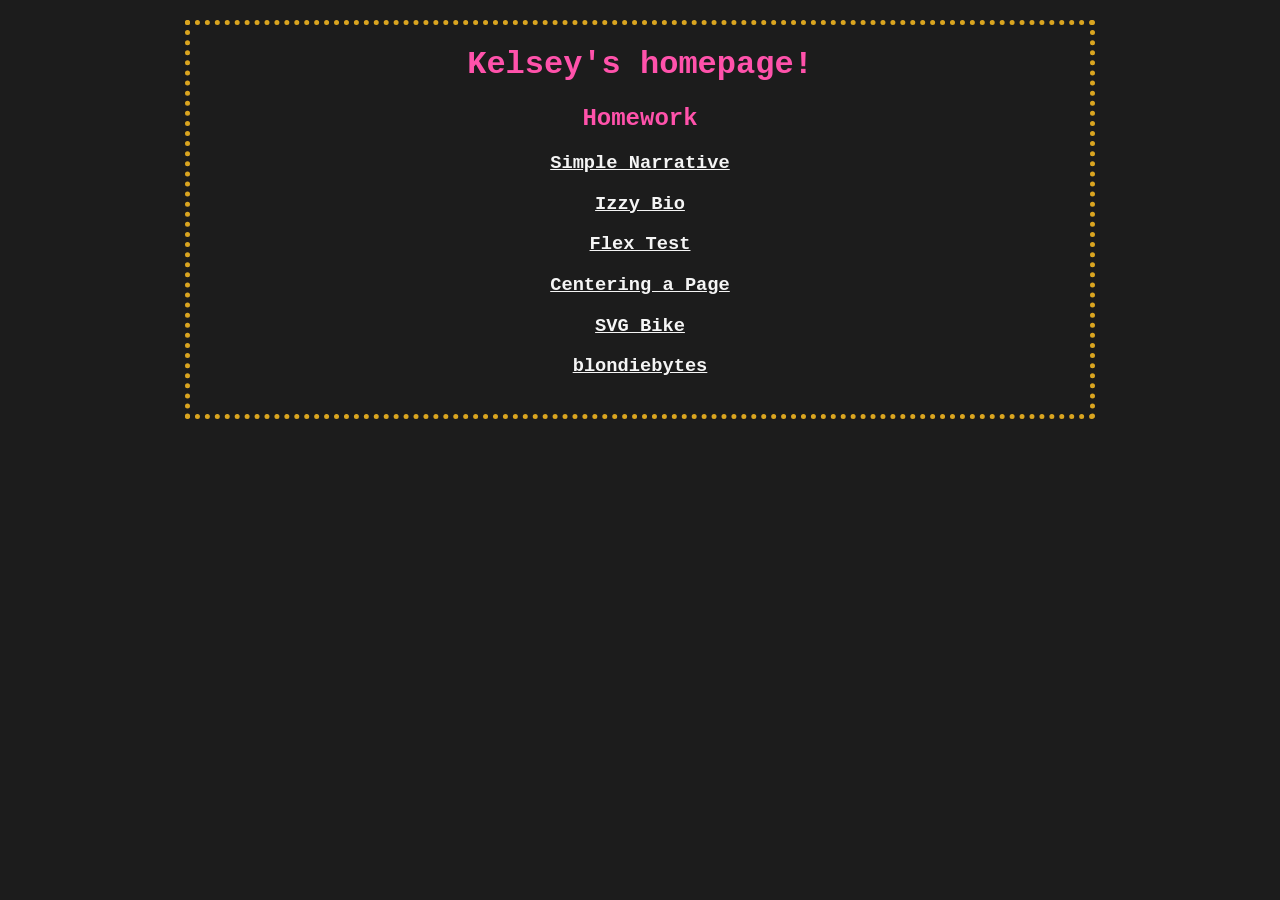
<file: index.html>
<!DOCTYPE html>
<html lang="en">
<head>
    <meta charset="UTF-8">
    <meta http-equiv="X-UA-Compatible" content="IE=edge">
    <meta name="viewport" content="width=device-width, initial-scale=1.0">
    <link rel="stylesheet" href="style.css">
    <title>Kelsey's Homepage</title>
</head>
<body>
    <h1>Kelsey's homepage!</h1>
    <h2>Homework</h2>
    <h3><a href="simple-narrative">Simple Narrative</a></h3>
    <h3><a href="izzy-bio">Izzy Bio</a></h3>
    <h3><a href="flex-test">Flex Test</a></h3>
    <h3><a href="centering-a-page">Centering a Page</a></h3>
    <h3><a href="svg-bike">SVG Bike</a></h3>
    <h3><a href="blondiebytes">blondiebytes</a></h3>
    <br>
</body>
</html>
</file>
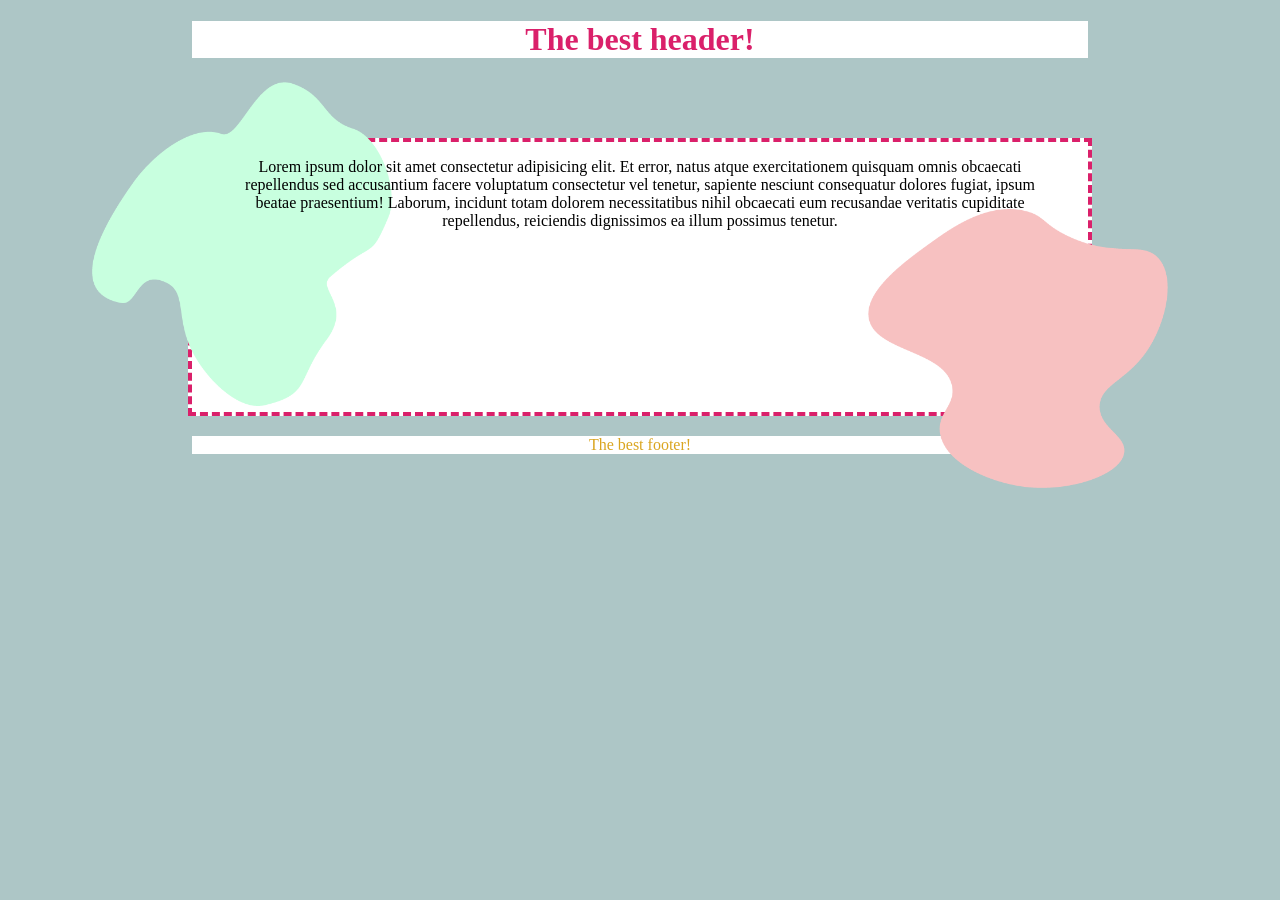
<file: centering-a-page/index.html>
<!DOCTYPE html>
<html lang="en">
<head>
    <meta charset="UTF-8">
    <meta http-equiv="X-UA-Compatible" content="IE=edge">
    <meta name="viewport" content="width=device-width, initial-scale=1.0">
    <link rel="stylesheet" href="style.css">
    <title>Centering a page</title>
</head>
<body>
    <header>
        <h1>The best header!</h1>
    </header>
    <main>
        <p class="content">
            Lorem ipsum dolor sit amet consectetur adipisicing elit. Et error, natus atque exercitationem quisquam omnis obcaecati repellendus sed accusantium facere voluptatum consectetur vel tenetur, sapiente nesciunt consequatur dolores fugiat, ipsum beatae praesentium! Laborum, incidunt totam dolorem necessitatibus nihil obcaecati eum recusandae veritatis cupiditate repellendus, reiciendis dignissimos ea illum possimus tenetur.
        </p>
        <div class="blob1"> <img src="images/blob1.png"></div>
        <div class="blob2"> <img src="images/blob2.png"></div>
    </main>
    <footer>The best footer!</footer>
</body>
</html>
</file>
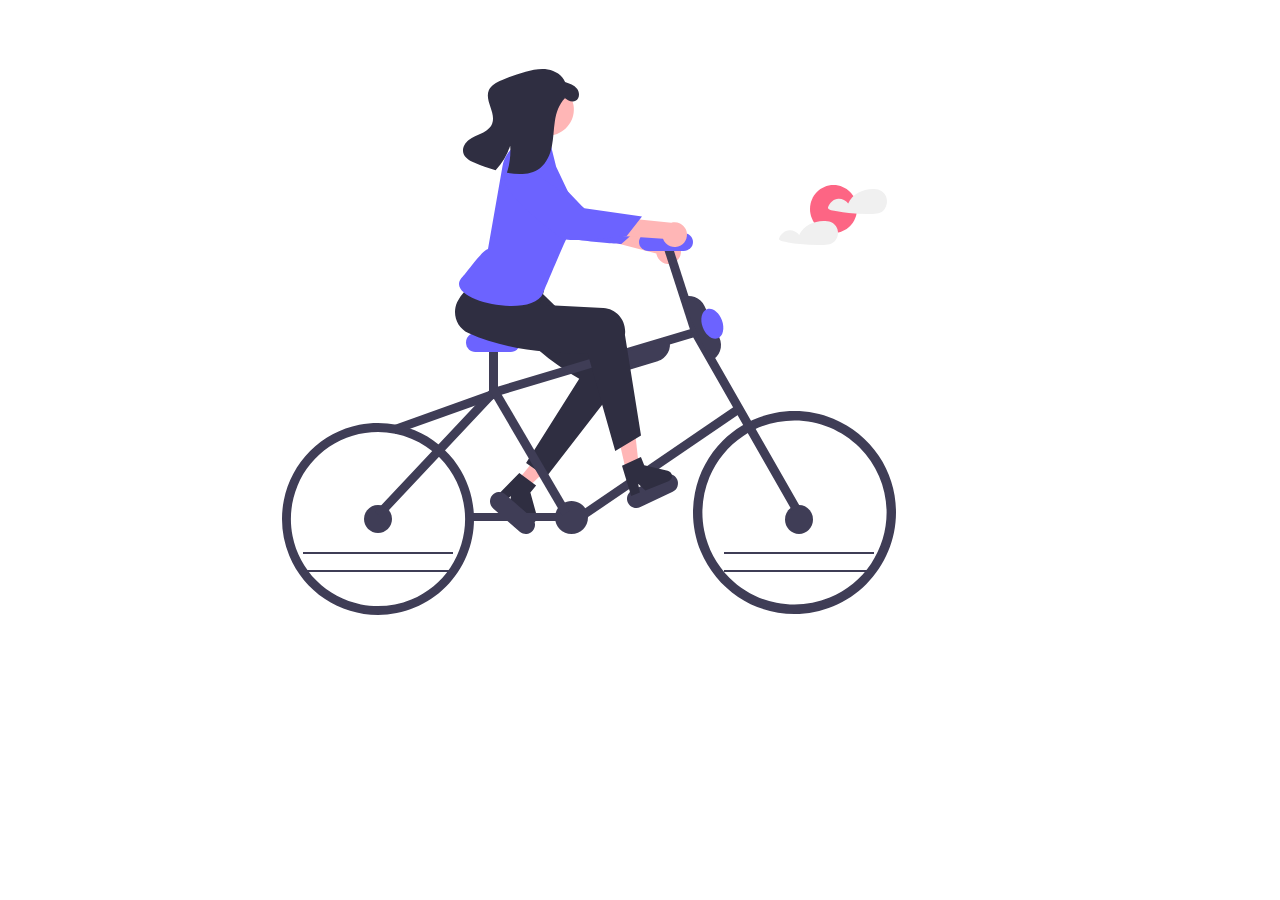
<file: svg-bike/index.html>
<!DOCTYPE html>
<html lang="en">
<head>
    <meta charset="UTF-8">
    <meta http-equiv="X-UA-Compatible" content="IE=edge">
    <meta name="viewport" content="width=device-width, initial-scale=1.0">
    <link rel="stylesheet" href="style.css">
    <title>Bike
    </title>
</head>
<body>
    <svg width="795" height="616" viewBox="0 0 795 616" fill="none" xmlns="http://www.w3.org/2000/svg">
        <g id="undraw_ride_a_bicycle_re_6tjy 1">
        <g id="sun">
        <path id="Vector" d="M590.5 233C603.479 233 614 222.255 614 209C614 195.745 603.479 185 590.5 185C577.521 185 567 195.745 567 209C567 222.255 577.521 233 590.5 233Z" fill="#FD6584"/>
        <path id="Vector_2" d="M643.468 197.667C642.796 195.437 641.495 193.454 639.726 191.964C637.958 190.474 635.798 189.54 633.512 189.278C633.461 189.27 633.412 189.28 633.36 189.277C633.294 189.256 633.226 189.24 633.157 189.229C622.283 187.804 609.73 193.077 605.198 203.53C604.092 202.001 602.636 200.768 600.955 199.938C599.274 199.107 597.419 198.704 595.55 198.763C593.14 198.926 590.839 199.838 588.958 201.375C587.078 202.911 585.71 204.998 585.041 207.351C584.97 207.639 584.991 207.943 585.102 208.218C585.212 208.493 585.406 208.725 585.655 208.881C586.373 209.498 587.224 209.936 588.14 210.16C590.114 210.584 592.096 210.972 594.085 211.325C597.966 212.014 601.868 212.571 605.789 212.995C613.75 213.86 621.759 214.167 629.761 213.914C632.427 213.83 634.997 213.74 637.439 212.548C639.215 211.658 640.733 210.315 641.843 208.651C642.888 207.052 643.576 205.239 643.857 203.341C644.137 201.444 644.005 199.507 643.468 197.667V197.667Z" fill="#F0F0F0"/>
        <path id="Vector_3" d="M594.468 229.32C593.796 227.179 592.495 225.276 590.726 223.845C588.958 222.415 586.798 221.518 584.512 221.267C584.461 221.259 584.412 221.269 584.36 221.266C584.294 221.246 584.226 221.231 584.157 221.22C573.283 219.852 560.73 224.914 556.198 234.949C555.092 233.481 553.636 232.298 551.955 231.5C550.274 230.703 548.419 230.316 546.55 230.373C544.14 230.529 541.838 231.404 539.958 232.88C538.078 234.355 536.71 236.358 536.041 238.617C535.97 238.894 535.991 239.185 536.102 239.449C536.212 239.713 536.406 239.936 536.655 240.086C537.374 240.678 538.224 241.099 539.14 241.313C541.114 241.72 543.096 242.093 545.085 242.432C548.966 243.093 552.868 243.628 556.789 244.036C564.75 244.866 572.759 245.161 580.761 244.918C583.426 244.837 585.997 244.751 588.439 243.606C590.215 242.752 591.733 241.463 592.843 239.865C593.888 238.329 594.576 236.59 594.857 234.768C595.137 232.946 595.005 231.086 594.468 229.32V229.32Z" fill="#F0F0F0"/>
        </g>
        <g id="woman">
        <path id="Vector_4" d="M275 479.947L284.423 488L320 453.885L306.093 442L275 479.947Z" fill="#FFB6B6"/>
        <path id="Vector_5" d="M303.265 477L283.071 463.068L336.242 378.809C297.704 356.421 271.202 329.109 249.577 299.109C242.228 288.984 237.748 277.202 248.001 269.606C248.48 269.251 248.972 268.915 249.477 268.597C261.167 261.316 257.372 272.228 273.398 266.869L287.877 282.307L319.16 312.732L372.521 346.777C383.252 353.624 386.229 368.025 379.171 378.944C378.799 379.52 378.402 380.08 377.981 380.623L303.265 477Z" fill="#2F2E41"/>
        <path id="Vector_6" d="M276.3 473L293.115 485.536L287.372 492.447L293.798 515.871C294.116 517.028 294.058 518.257 293.633 519.379C293.207 520.5 292.438 521.455 291.436 522.105C290.433 522.754 289.251 523.064 288.062 522.989C286.873 522.914 285.738 522.458 284.824 521.688L265.758 505.617L268.152 496.011L261.189 501.765L254 495.706L276.3 473Z" fill="#2F2E41"/>
        <path id="Vector_7" d="M252.587 388.797L149.357 425.712L152.348 434.078L255.578 397.162L252.587 388.797Z" fill="#3F3D56"/>
        <path id="Vector_8" d="M276.76 531.723L250.19 508.433C248.341 506.811 247.203 504.511 247.025 502.037C246.846 499.563 247.643 497.119 249.24 495.241C250.837 493.364 253.103 492.207 255.54 492.025C257.976 491.843 260.385 492.652 262.235 494.272L288.805 517.562C289.721 518.365 290.473 519.343 291.017 520.441C291.561 521.538 291.887 522.734 291.975 523.96C292.064 525.185 291.914 526.416 291.534 527.583C291.154 528.75 290.551 529.829 289.76 530.759C288.969 531.689 288.005 532.452 286.924 533.004C285.842 533.555 284.664 533.886 283.457 533.975C282.25 534.065 281.037 533.912 279.888 533.526C278.739 533.139 277.676 532.527 276.76 531.723V531.723Z" fill="#3F3D56"/>
        <path id="Vector_9" d="M429.567 263.322C427.862 263.913 426.049 264.122 424.256 263.932C422.462 263.743 420.732 263.16 419.187 262.226C417.642 261.291 416.319 260.028 415.312 258.524C414.305 257.02 413.638 255.312 413.359 253.522L317 228.577L332.715 212L424.491 239.092C427.515 238.82 430.533 239.672 432.974 241.487C435.415 243.302 437.108 245.954 437.734 248.941C438.359 251.928 437.874 255.041 436.368 257.692C434.863 260.342 432.443 262.346 429.566 263.322H429.567Z" fill="#FFB6B6"/>
        <path id="Vector_10" d="M283.372 148C283.372 148 267.723 149.812 268.004 167.836C268.285 185.86 306.646 226.919 312.631 233.722C318.616 240.524 378.342 244 378.342 244L397 227.603L341.678 208.974L283.372 148Z" fill="#6C63FF"/>
        <path id="Vector_11" d="M251.904 233L248.36 249.389C248.36 249.389 241.909 263.029 243.161 266.673C244.401 270.298 300.234 290 300.234 290C300.234 290 305.018 265.424 313 248.847L251.904 233Z" fill="#FFB6B6"/>
        <path id="Vector_12" d="M429.664 491.758L397.423 507.088C395.178 508.155 392.6 508.291 390.254 507.467C387.909 506.642 385.989 504.923 384.916 502.689C383.844 500.455 383.707 497.889 384.536 495.555C385.365 493.22 387.092 491.309 389.336 490.242L421.577 474.912C423.822 473.845 426.4 473.709 428.746 474.533C431.091 475.358 433.011 477.077 434.084 479.311C435.156 481.545 435.293 484.111 434.464 486.445C433.635 488.78 431.908 490.691 429.664 491.758V491.758Z" fill="#3F3D56"/>
        <path id="Vector_13" d="M556 534C563.732 534 570 527.508 570 519.5C570 511.492 563.732 505 556 505C548.268 505 542 511.492 542 519.5C542 527.508 548.268 534 556 534Z" fill="#3F3D56"/>
        <path id="Vector_14" d="M135 533C142.732 533 149 526.732 149 519C149 511.268 142.732 505 135 505C127.268 505 121 511.268 121 519C121 526.732 127.268 533 135 533Z" fill="#3F3D56"/>
        <path id="Vector_15" d="M328.5 534C337.613 534 345 526.613 345 517.5C345 508.387 337.613 501 328.5 501C319.387 501 312 508.387 312 517.5C312 526.613 319.387 534 328.5 534Z" fill="#3F3D56"/>
        <path id="Vector_16" d="M138.487 518L132 511.934L247.797 388.698L454.443 327L557 506.562L549.275 510.954L450.218 337.521L252.644 396.51L138.487 518Z" fill="#3F3D56"/>
        <path id="Vector_17" d="M314 513H227V521H314V513Z" fill="#3F3D56"/>
        <path id="Vector_18" d="M255 346H246V393H255V346Z" fill="#3F3D56"/>
        <path id="Vector_19" d="M427.744 241.037L419.29 243.767L448.273 333.516L456.727 330.786L427.744 241.037Z" fill="#3F3D56"/>
        <path id="Vector_20" d="M254.109 386.746L246.443 391.236L319.293 515.615L326.959 511.125L254.109 386.746Z" fill="#3F3D56"/>
        <path id="Vector_21" d="M493.862 404.861L337.507 511.482L342.512 518.822L498.867 412.201L493.862 404.861Z" fill="#3F3D56"/>
        <path id="Vector_22" d="M267.705 352H232.295C229.83 352 227.466 350.999 225.722 349.218C223.979 347.436 223 345.02 223 342.5C223 339.98 223.979 337.564 225.722 335.782C227.466 334.001 229.83 333 232.295 333H267.705C270.17 333 272.534 334.001 274.278 335.782C276.021 337.564 277 339.98 277 342.5C277 345.02 276.021 347.436 274.278 349.218C272.534 350.999 270.17 352 267.705 352V352Z" fill="#6C63FF"/>
        <path id="Vector_23" d="M440.705 251H405.295C402.83 251 400.466 250.052 398.722 248.364C396.979 246.676 396 244.387 396 242C396 239.613 396.979 237.324 398.722 235.636C400.466 233.948 402.83 233 405.295 233H440.705C443.17 233 445.534 233.948 447.278 235.636C449.021 237.324 450 239.613 450 242C450 244.387 449.021 246.676 447.278 248.364C445.534 250.052 443.17 251 440.705 251Z" fill="#6C63FF"/>
        <path id="Vector_24" d="M308.999 135.177C323.302 132.746 332.925 119.18 330.493 104.877C328.062 90.5749 314.496 80.9517 300.193 83.3833C285.891 85.8149 276.268 99.3805 278.699 113.683C281.131 127.986 294.697 137.609 308.999 135.177Z" fill="#FFB6B6"/>
        <path id="Vector_25" d="M467.685 361L438 297.873L438.402 297.682C440.459 296.7 442.688 296.136 444.962 296.022C447.235 295.908 449.509 296.246 451.653 297.017C453.796 297.788 455.768 298.977 457.456 300.516C459.144 302.055 460.514 303.914 461.488 305.987L476.331 337.551C477.305 339.623 477.865 341.869 477.979 344.159C478.092 346.449 477.756 348.74 476.99 350.9C476.225 353.059 475.045 355.046 473.517 356.746C471.989 358.446 470.144 359.826 468.087 360.808L467.685 361Z" fill="#3F3D56"/>
        <path id="Vector_26" d="M376.644 372C372.925 371.99 369.309 370.755 366.333 368.479C363.357 366.203 361.18 363.007 360.125 359.366L360 358.933L426.17 339L426.295 339.433C426.936 341.651 427.143 343.976 426.904 346.276C426.664 348.575 425.984 350.804 424.901 352.835C423.818 354.866 422.354 356.659 420.592 358.113C418.831 359.566 416.806 360.651 414.633 361.305L381.548 371.272C379.956 371.753 378.304 371.998 376.644 372V372Z" fill="#3F3D56"/>
        <path id="Vector_27" d="M385.133 480L397 476.966L391.514 427L374 431.48L385.133 480Z" fill="#FFB6B6"/>
        <path id="Vector_28" d="M379 465.792L397.932 457L401.215 465.28L424.681 470.708C425.84 470.976 426.883 471.606 427.657 472.506C428.431 473.407 428.896 474.53 428.985 475.713C429.073 476.896 428.78 478.075 428.147 479.08C427.515 480.085 426.577 480.862 425.471 481.298L402.387 490.392L395.161 483.769L396.855 492.571L388.152 496L379 465.792Z" fill="#2F2E41"/>
        <path id="Vector_29" d="M398 435.525L372.239 451L344.765 353.806C300.194 353.425 258.984 348.426 225.336 333.031C213.937 327.86 208.866 314.186 214.01 302.489C214.251 301.942 214.511 301.405 214.793 300.878C221.342 288.741 234.04 281.614 245.307 269L301.198 289.67L297.193 304.746L360.415 307.925C373.129 308.564 382.85 319.626 382.127 332.633C382.088 333.319 382.021 334.004 381.924 334.685L398 435.525Z" fill="#2F2E41"/>
        <path id="Vector_30" d="M288.387 135L305.589 143.995C306.54 144.374 307.348 145.041 307.901 145.901C308.455 146.762 308.727 147.774 308.678 148.796L313.159 166.727L328.924 200.099C328.924 200.099 333.032 217.861 325.193 234.631C317.353 251.401 300.003 293.206 300.003 293.206C288.687 320.312 195.802 299.379 220.008 276.316C222.888 273.572 239.076 250.393 244.999 249.06L259.532 165.889C260.264 161.498 261.959 157.323 264.495 153.664C267.032 150.006 270.346 146.954 274.2 144.727C276.529 143.41 278.687 142.631 280.167 143.029C283.538 143.815 285.132 136.178 288.387 135Z" fill="#6C63FF"/>
        <path id="Vector_31" d="M437.672 245.391C436.109 246.281 434.369 246.817 432.577 246.961C430.784 247.104 428.982 246.853 427.297 246.223C425.613 245.593 424.086 244.601 422.825 243.316C421.565 242.031 420.6 240.485 420 238.786L321 232.078L333.389 213L428.288 222.647C431.202 221.826 434.316 222.106 437.039 223.432C439.762 224.758 441.905 227.039 443.062 229.842C444.218 232.646 444.309 235.777 443.315 238.643C442.322 241.509 440.314 243.91 437.672 245.391V245.391Z" fill="#FFB6B6"/>
        <path id="Vector_32" d="M272.99 159C272.99 159 257.974 163.653 261.551 181.327C265.127 199 310.266 232.343 317.381 237.935C324.496 243.527 383.705 235.989 383.705 235.989L399 216.442L341.336 208.269L272.99 159Z" fill="#6C63FF"/>
        <path id="Vector_33" d="M474.742 338.311C480.034 336.355 481.911 328.24 478.934 320.186C475.957 312.132 469.253 307.189 463.96 309.146C458.667 311.102 456.791 319.217 459.768 327.271C462.745 335.325 469.449 340.268 474.742 338.311Z" fill="#6C63FF"/>
        </g>
        <g id="left-wheel">
        <path id="Vector_34" d="M135 615C116.013 615 97.4524 609.37 81.6653 598.821C65.8782 588.272 53.5736 573.279 46.3076 555.738C39.0416 538.196 37.1405 518.894 40.8447 500.271C44.5488 481.649 53.692 464.544 67.1178 451.118C80.5436 437.692 97.6492 428.549 116.271 424.845C134.894 421.14 154.196 423.042 171.738 430.308C189.279 437.574 204.272 449.878 214.821 465.665C225.37 481.452 231 500.013 231 519C230.971 544.452 220.848 568.853 202.851 586.851C184.853 604.848 160.452 614.971 135 615V615ZM135 431.889C117.771 431.889 100.929 436.998 86.6037 446.57C72.2783 456.142 61.1131 469.747 54.5199 485.664C47.9266 501.582 46.2016 519.097 49.5628 535.995C52.924 552.892 61.2205 568.414 73.4032 580.597C85.5859 592.78 101.108 601.076 118.006 604.437C134.903 607.798 152.419 606.073 168.336 599.48C184.253 592.887 197.858 581.722 207.43 567.396C217.002 553.071 222.111 536.229 222.111 519C222.085 495.905 212.899 473.763 196.568 457.432C180.237 441.101 158.095 431.915 135 431.889V431.889Z" fill="#3F3D56"/>
        <path id="Vector_35" d="M210 552H60V554H210V552Z" fill="#3F3D56"/>
        <path id="Vector_36" d="M210 570H60V572H210V570Z" fill="#3F3D56"/>
        </g>
        <g id="right-wheel">
        <path id="Vector_37" d="M551.5 614C531.425 614 511.801 608.047 495.11 596.894C478.418 585.741 465.409 569.889 457.726 551.342C450.044 532.796 448.034 512.387 451.95 492.698C455.867 473.009 465.534 454.924 479.729 440.729C493.924 426.534 512.009 416.867 531.698 412.95C551.387 409.034 571.796 411.044 590.342 418.726C608.889 426.409 624.741 439.418 635.894 456.11C647.047 472.801 653 492.425 653 512.5C652.97 539.41 642.266 565.209 623.238 584.238C604.209 603.266 578.41 613.97 551.5 614ZM551.5 420.398C533.284 420.398 515.477 425.8 500.331 435.92C485.185 446.04 473.38 460.425 466.409 477.254C459.438 494.084 457.614 512.602 461.168 530.468C464.722 548.334 473.494 564.745 486.374 577.626C499.255 590.507 515.666 599.278 533.532 602.832C551.398 606.386 569.916 604.562 586.746 597.591C603.575 590.62 617.96 578.815 628.08 563.669C638.2 548.523 643.602 530.716 643.602 512.5C643.574 488.082 633.862 464.671 616.595 447.405C599.329 430.138 575.919 420.426 551.5 420.398V420.398Z" fill="#3F3D56"/>
        <path id="Vector_38" d="M631 552H481V554H631V552Z" fill="#3F3D56"/>
        <path id="Vector_39" d="M631 570H481V572H631V570Z" fill="#3F3D56"/>
        </g>
        <g id="hair">
        <path id="Vector_40" d="M332.581 100.874C328.629 102.824 324.155 99.9971 320.697 97.186L321.934 98.2345C315.936 104.204 313.19 112.731 311.892 121.11C310.592 129.481 310.525 138.029 308.866 146.344C307.205 154.65 303.669 163.015 296.956 168.161C287.963 175.054 275.459 174.746 264.316 172.777C264.168 172.748 264.029 172.727 263.881 172.698C266.784 164.01 267.907 154.824 267.18 145.691C264.293 154.881 259.304 163.268 252.609 170.184C245.214 168.226 237.99 165.673 231.006 162.548C226.488 160.52 221.616 157.734 220.318 152.945C219.018 148.192 221.873 143.164 225.727 140.114C229.582 137.065 234.335 135.446 238.739 133.256C243.137 131.077 247.478 127.99 249.201 123.379C253.173 112.772 241.423 100.768 245.847 90.3363C248.029 85.2063 253.473 82.372 258.595 80.1773C266.414 76.8356 274.45 74.0273 282.647 71.7717C289.843 69.7903 297.362 68.2307 304.725 69.4051C312.089 70.5794 319.336 74.9847 322.053 81.9516C326.483 83.4008 331.186 85.0372 334.057 88.7308C336.927 92.4155 336.764 98.8116 332.581 100.874Z" fill="#2F2E41"/>
        </g>
        </g>
        </svg>
</body>
</html>
</file>
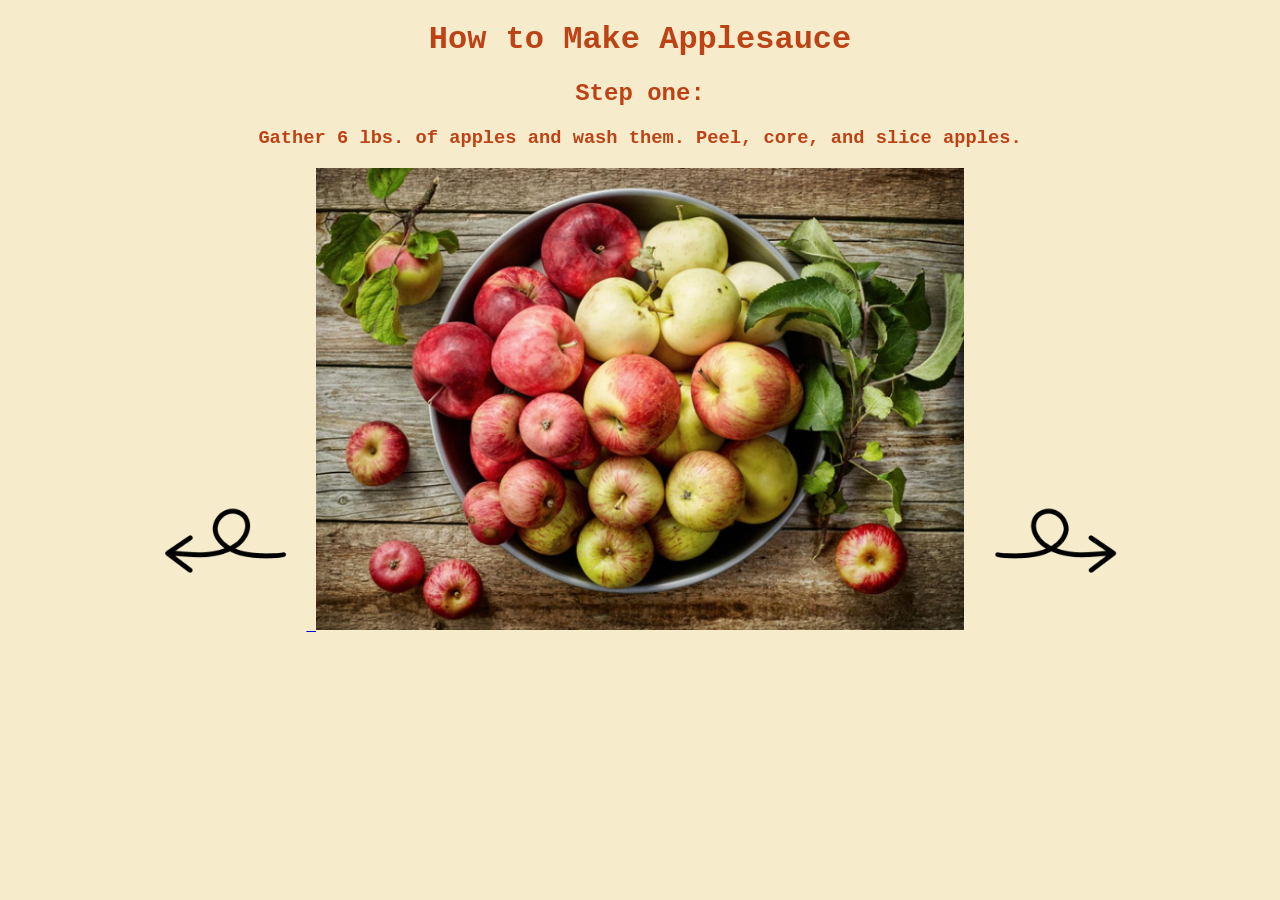
<file: simple narrative/01apples.html>
<!DOCTYPE html>
<html lang="en">
<head>
    <meta charset="UTF-8">
    <meta http-equiv="X-UA-Compatible" content="IE=edge">
    <meta name="viewport" content="width=device-width, initial-scale=1.0">
    <link rel="stylesheet" href="style.css">
    <title>Prepare Apples</title>
</head>
<body>
    <h1>How to Make Applesauce</h1>
    <h2>Step one:</h2>
    <h3>Gather 6 lbs. of apples and wash them. Peel, core, and slice apples.</h3>
    <a href="index.html">
        <img class="arrows" src="images/arrow_l.png" alt="left arrow">
    </a>
    <img class="apples" src="images/apples.jpeg" alt="homemade applesauce">
    <a href="02ingredients.html">
        <img class="arrows" src="images/arrow_r.png" alt="right arrow">
    </a>
</body>
</html>
</file>
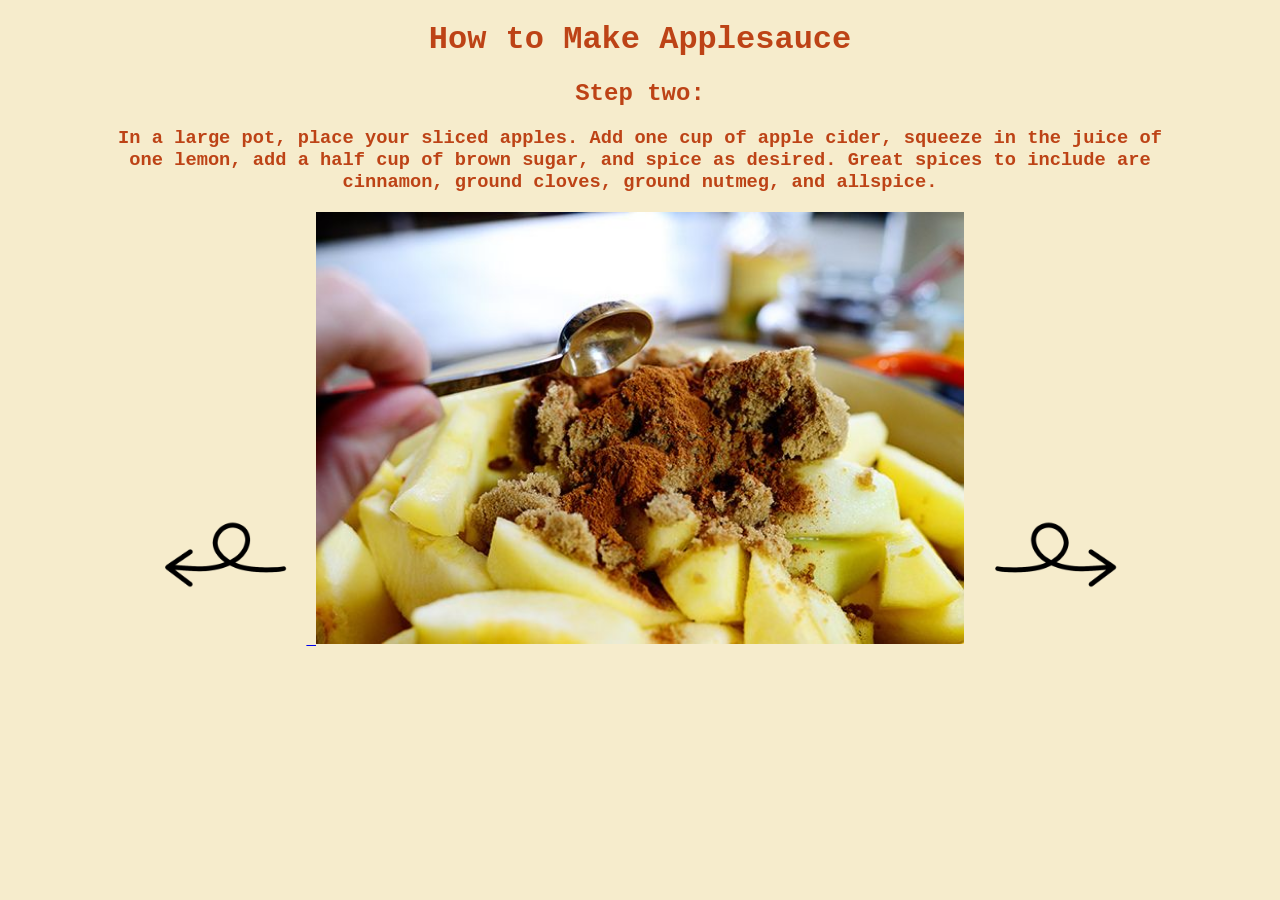
<file: simple narrative/02ingredients.html>
<!DOCTYPE html>
<html lang="en">
<head>
    <meta charset="UTF-8">
    <meta http-equiv="X-UA-Compatible" content="IE=edge">
    <meta name="viewport" content="width=device-width, initial-scale=1.0">
    <link rel="stylesheet" href="style.css">
    <title>How to make applesauce</title>
</head>
<body>
    <h1>How to Make Applesauce</h1>
    <h2>Step two:</h2>
    <h3>In a large pot, place your sliced apples. Add one cup of apple cider, squeeze in the juice of one lemon, add a half cup of brown sugar, and spice as desired. Great spices to include are cinnamon, ground cloves, ground nutmeg, and allspice.</h3>
    <a href="01apples.html">
        <img class="arrows" src="images/arrow_l.png" alt="left arrow">
    </a>
    <img class="apples" src="images/ingredients.jpeg" alt="homemade applesauce">
    <a href="03cooking.html">
        <img class="arrows" src="images/arrow_r.png" alt="right arrow">
    </a>
</body>
</html>
</file>
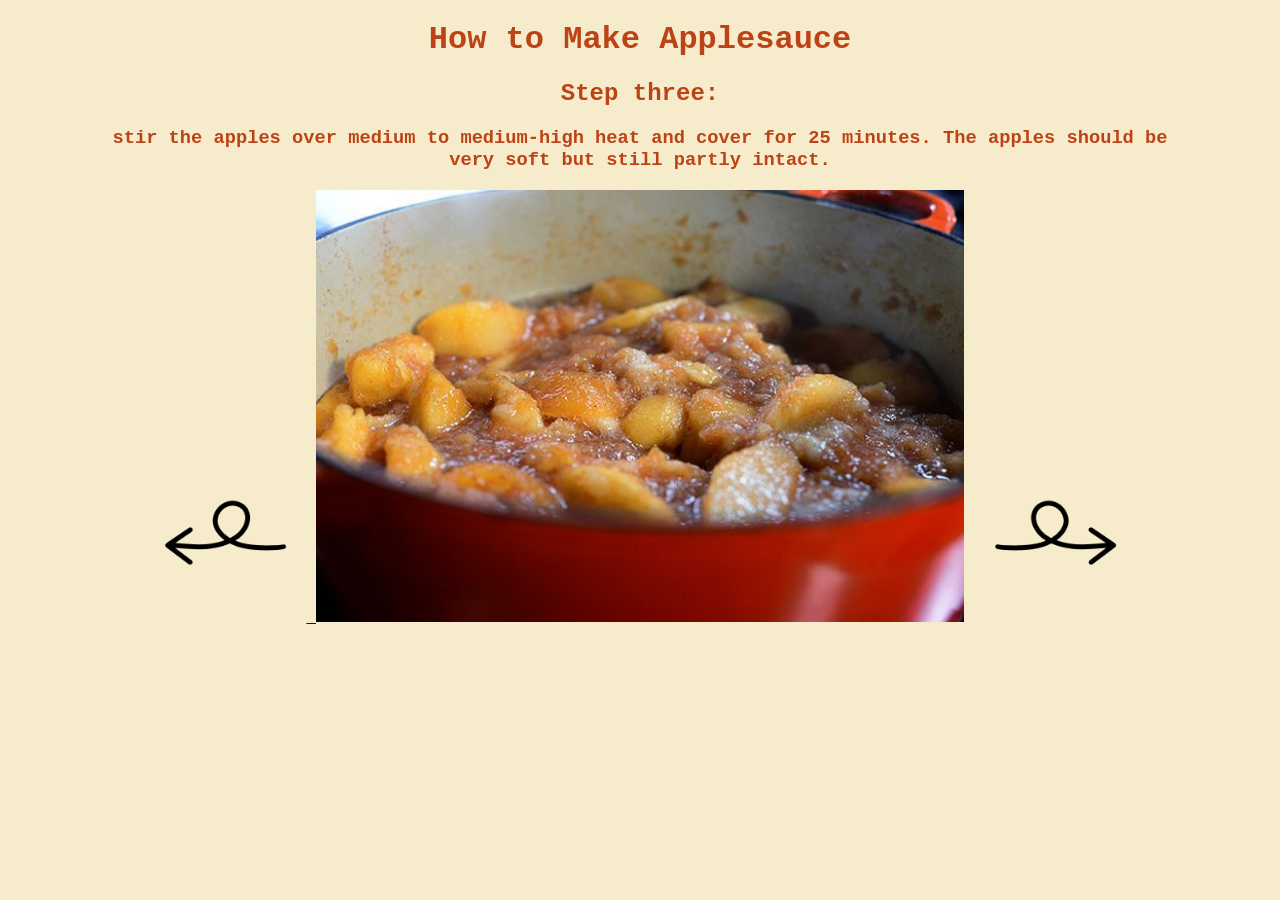
<file: simple narrative/03cooking.html>
<!DOCTYPE html>
<html lang="en">
<head>
    <meta charset="UTF-8">
    <meta http-equiv="X-UA-Compatible" content="IE=edge">
    <meta name="viewport" content="width=device-width, initial-scale=1.0">
    <link rel="stylesheet" href="style.css">
    <title>How to make applesauce</title>
</head>
<body>
    <h1>How to Make Applesauce</h1>
    <h2>Step three:</h2>
    <h3>stir the apples over medium to medium-high heat and cover for 25 minutes. The apples should be very soft but still partly intact.</h3>
    <a href="02ingredients.html">
        <img class="arrows" src="images/arrow_l.png" alt="left arrow">
    </a>
    <img class="apples" src="images/cookingapples.jpeg" alt="homemade applesauce">
    <a href="04blending.html">
        <img class="arrows" src="images/arrow_r.png" alt="right arrow">
    </a>
</body>
</html>
</file>
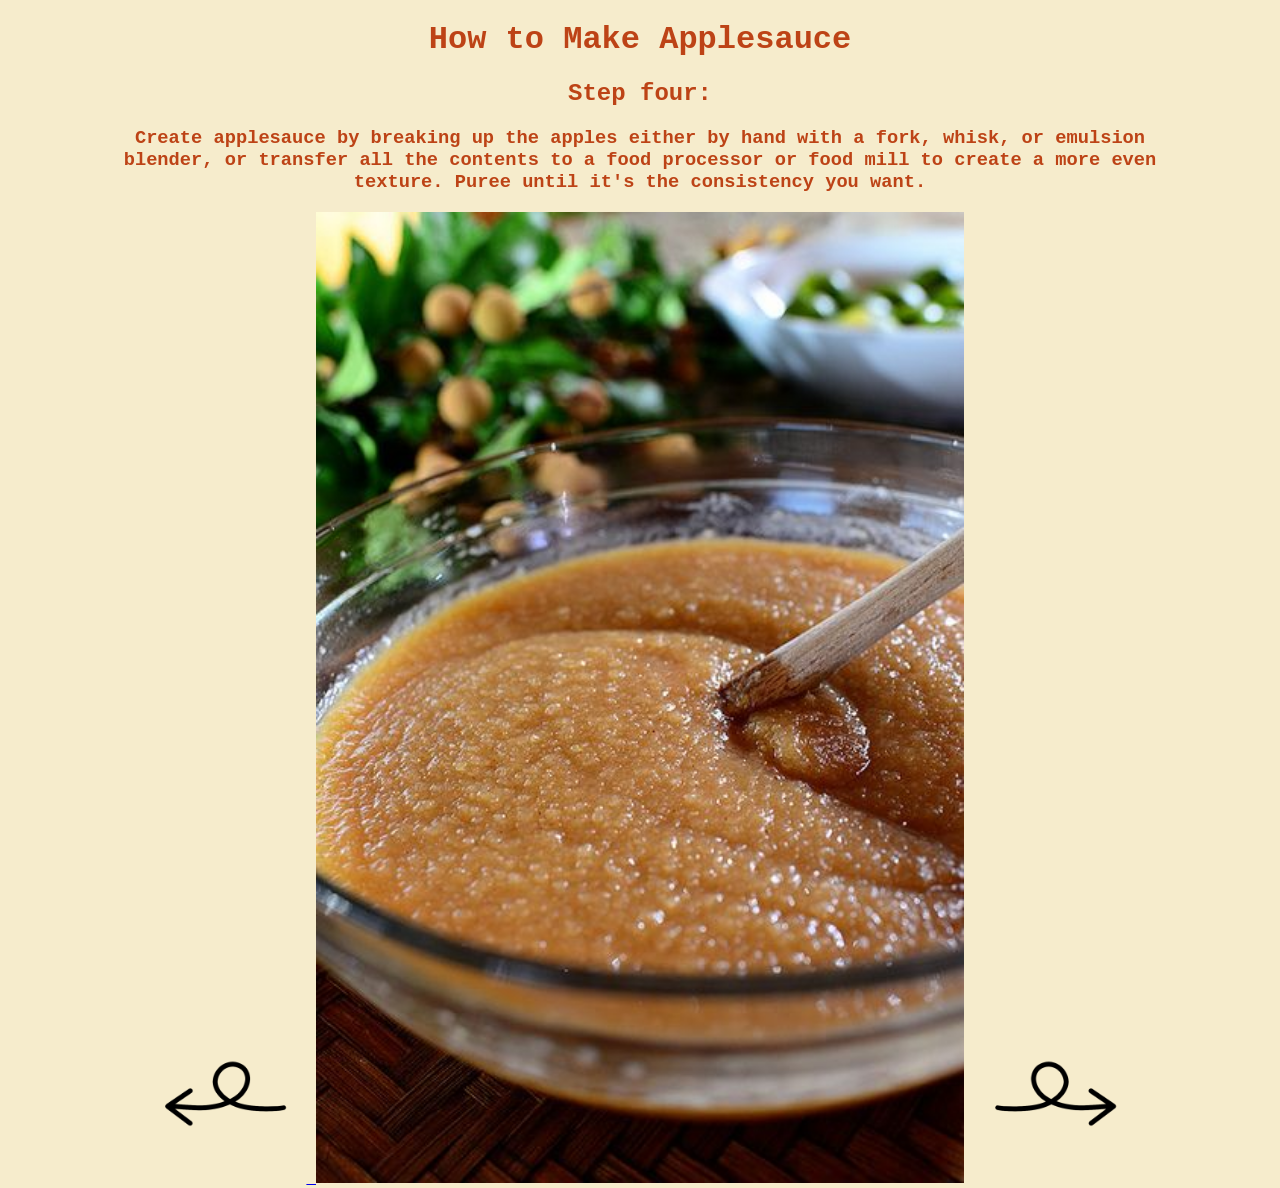
<file: simple narrative/04blending.html>
<!DOCTYPE html>
<html lang="en">
<head>
    <meta charset="UTF-8">
    <meta http-equiv="X-UA-Compatible" content="IE=edge">
    <meta name="viewport" content="width=device-width, initial-scale=1.0">
    <link rel="stylesheet" href="style.css">
    <title>How to make applesauce</title>
</head>
<body>
    <h1>How to Make Applesauce</h1>
    <h2>Step four:</h2>
    <h3>Create applesauce by breaking up the apples either by hand with a fork, whisk, or emulsion blender, or transfer all the contents to a food processor or food mill to create a more even texture. Puree until it's the consistency you want.</h3>
    <a href="03cooking.html">
        <img class="arrows" src="images/arrow_l.png" alt="left arrow">
    </a>
    <img class="apples" src="images/applesauce.jpeg" alt="homemade applesauce">
    <a href="index.html">
        <img class="arrows" src="images/arrow_r.png" alt="right arrow">
    </a>
</body>
</html>
</file>
<file: style.css>
body {
    font-family: 'Courier New', Courier, monospace;
    color: rgb(255, 82, 171);
    background-color:#1c1c1c;
    text-align: center;
    border: 5px dotted goldenrod;
    width: 900px;
    margin: auto;
    margin-top: 20px;
}

a:link {
    color: whitesmoke;
}

a:visited {
    color: whitesmoke;
}
</file>
<file: centering-a-page/style.css>
body {
    margin: 0;
    background: rgb(173, 198, 198);
  }
  body.content-shift-page {
    background: rgba(214, 170, 193, 0.265);
  }
  main,
  header,
  footer {
    background: #ffffff;
    width: 70%;
    margin: auto;
    text-align: center;
  }

  header {
    color: rgb(218, 32, 106)
}

  main {
    border: 4px dashed rgb(218, 32, 106);
    position: relative;
    height: 30vh;
    margin-top: 80px;
    margin-bottom: 20px;
  }

  p.content {
    position: absolute;
    top: 0;
    left: 0;
    padding: 0 40px;
    z-index: 3;
  }
  
  .blob1 {
    position: absolute;
    top: -60px;
    left: -100px;
    z-index: 1;
  }
  .blob1 img,
  .blob2 img {
    width: 300px;
  }
  
  .blob2 {
    position: absolute;
    bottom: -80px;
    right: -80px;
    z-index: 2;
  }
  footer {
    background: #ffffff;
    color: goldenrod;
    width: 70%;
    margin: auto;
  }
  .two-column {
    display: flex;
  }
  .two-column section {
    flex: 1;
  }
  .two-column img {
    width: 80%;
  }
  body.content-shift-page main {
    background: rgb(150, 129, 129);
    color: #ffffff;
  }
  .two-column p {
    margin-left: -200px;
  }
</file>
<file: svg-bike/style.css>
* {
    margin: 0;
    padding: 0;
    box-sizing: border-box;
}

body {
    text-align: center;
}

#right-wheel, #left-wheel {
    animation: wheel 1s ease-in-out infinite;
    transform-origin: center;
    transform-box: fill-box;
}

#woman {
    animation: woman 1s ease-in-out infinite alternate;
    transform-origin: bottom;
}

#hair {
    animation: hair 1s ease-in-out infinite alternate;
    transform-origin: bottom;
    transform-box: fill-box;
}

@keyframes wheel {
    from {
        transform: rotateZ(0deg);
    }
    to {
        transform: rotateZ(360deg);
    }
}

@keyframes woman {
    from {
        transform: rotateX(0deg);
    }
    to {
        transform: rotateX(20deg);
    }
}

@keyframes hair {
    from {
        transform: translateY(0%);
    }
    to {
        transform: translateY(25%);
    }
}
</file>
<file: simple narrative/style.css>
body {
    margin: 0;
    text-align: center;
    font-family:'Courier New', Courier, monospace;
    color: rgb(189, 67, 22);
    padding-right: 100px;
    padding-left: 100px;
    background-color: rgb(246, 236, 204);
}
.arrows {
    width: 15%;
}
.apples {
    width: 60%;
}
</file>
